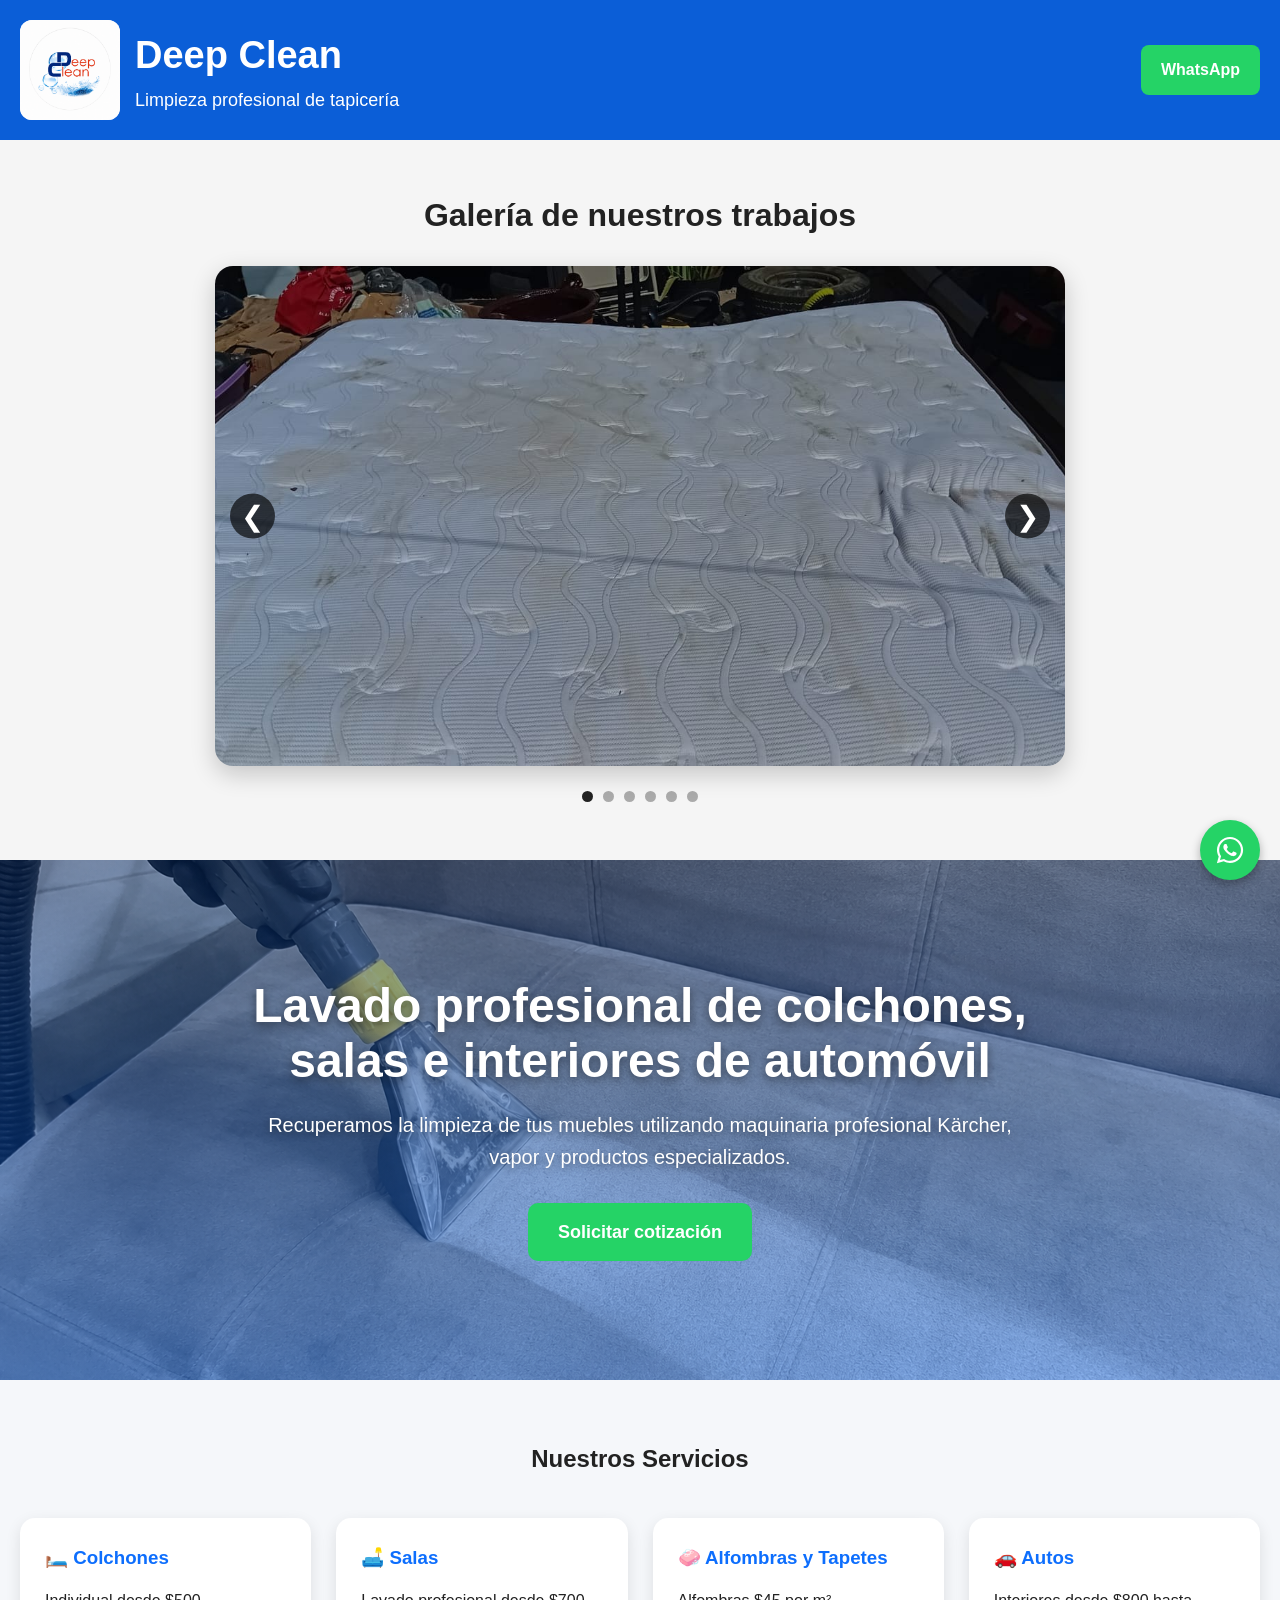
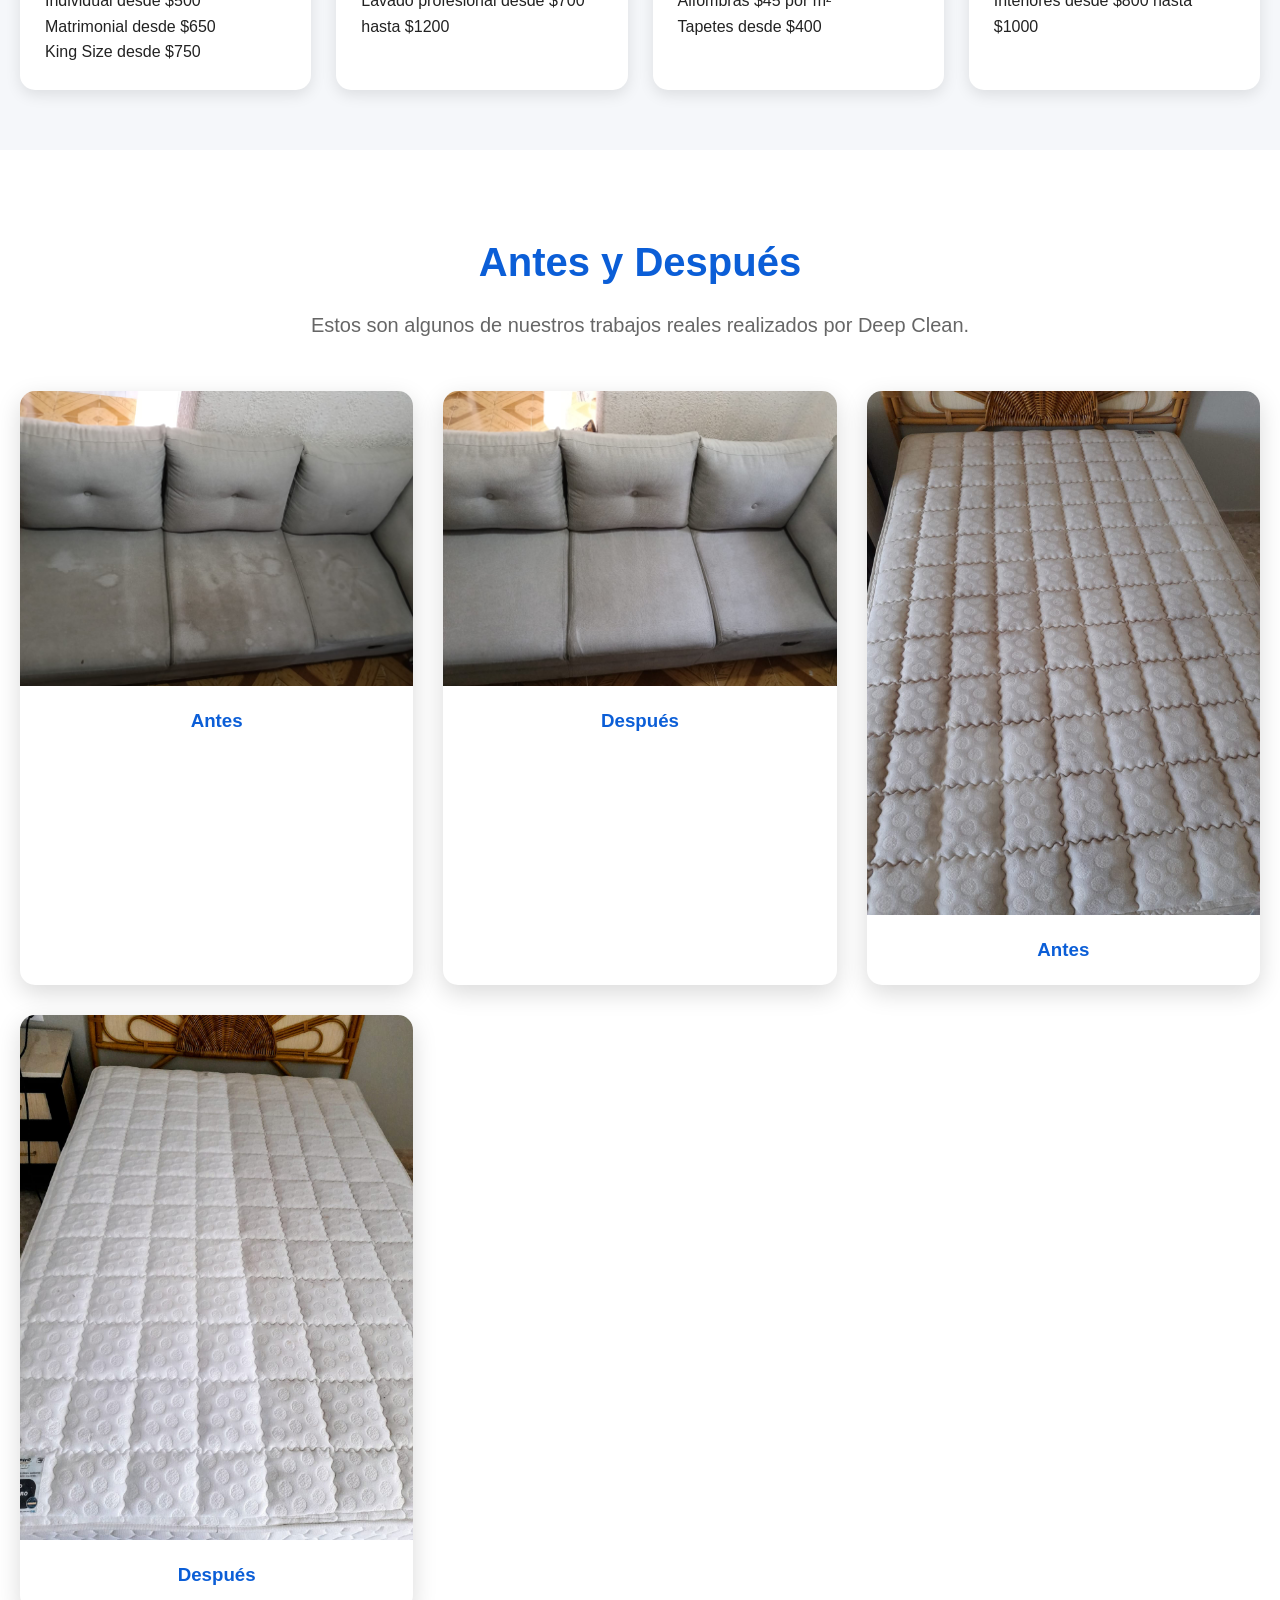
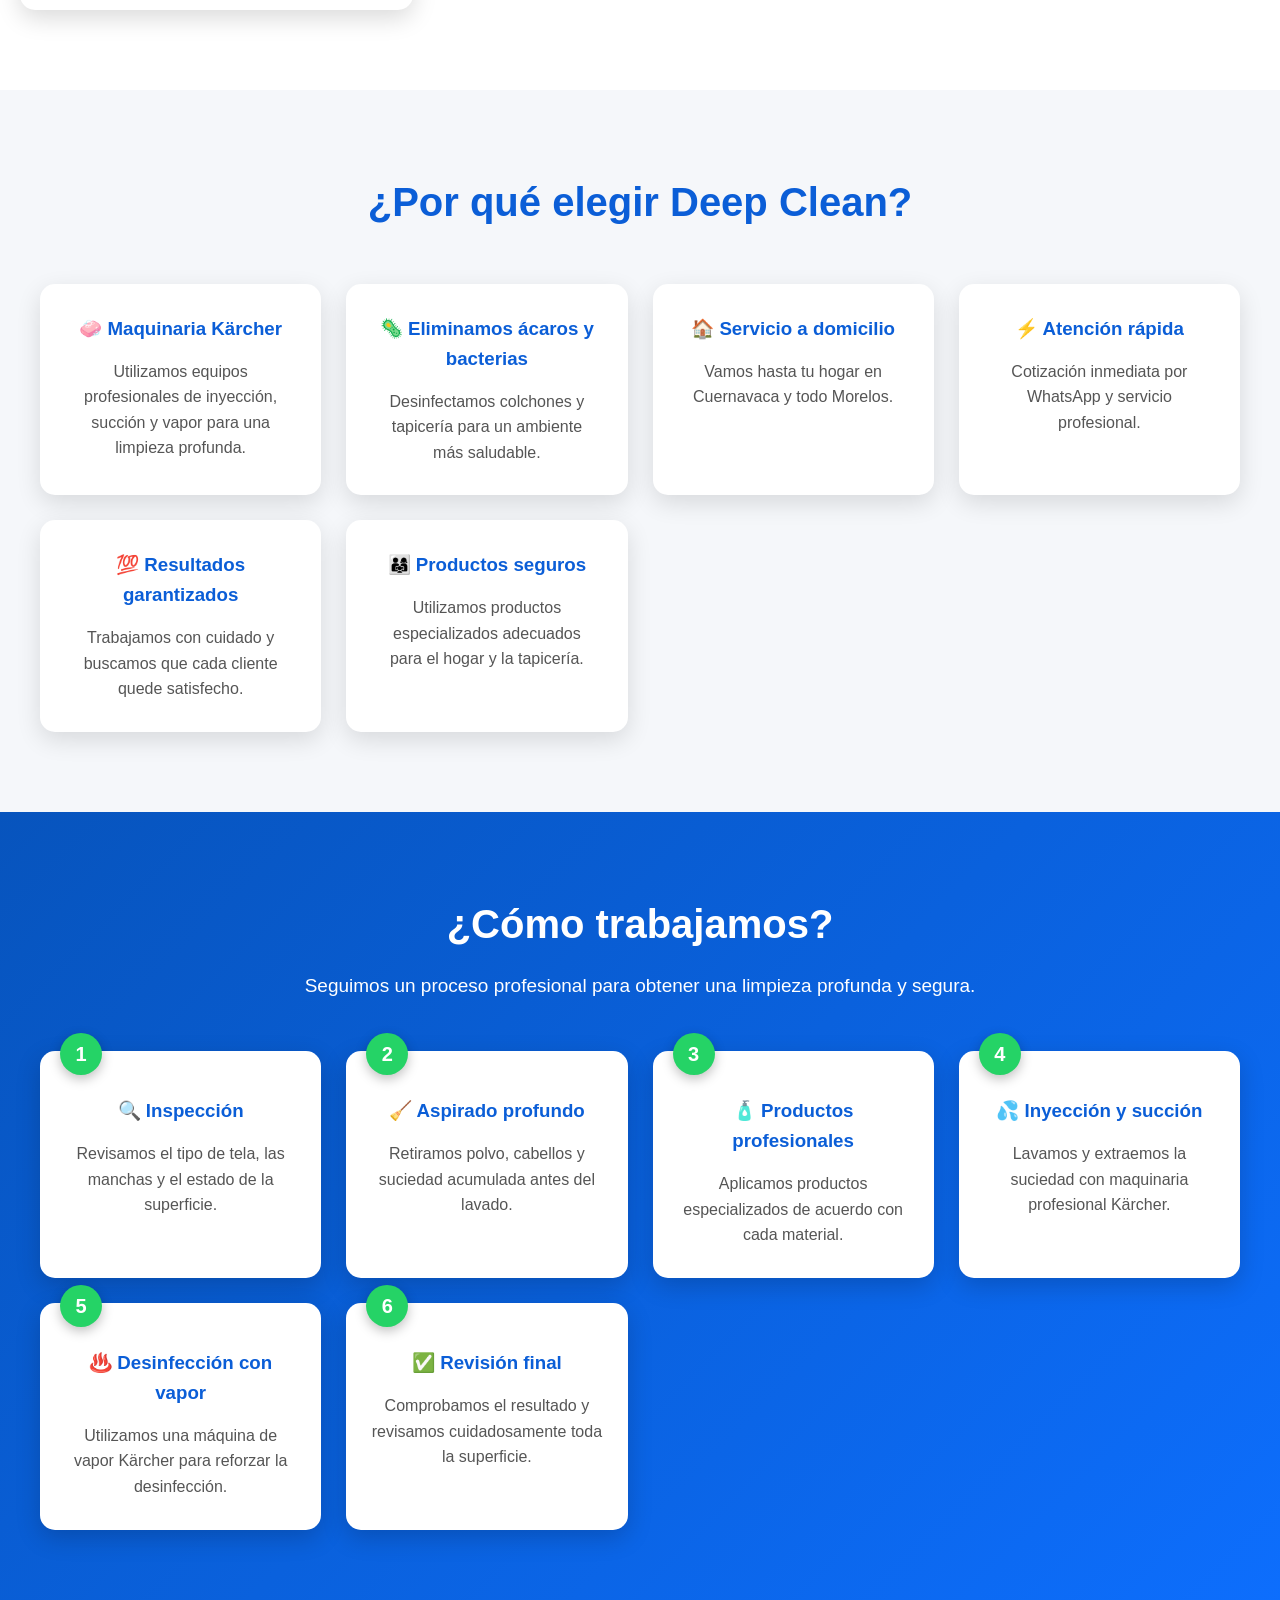
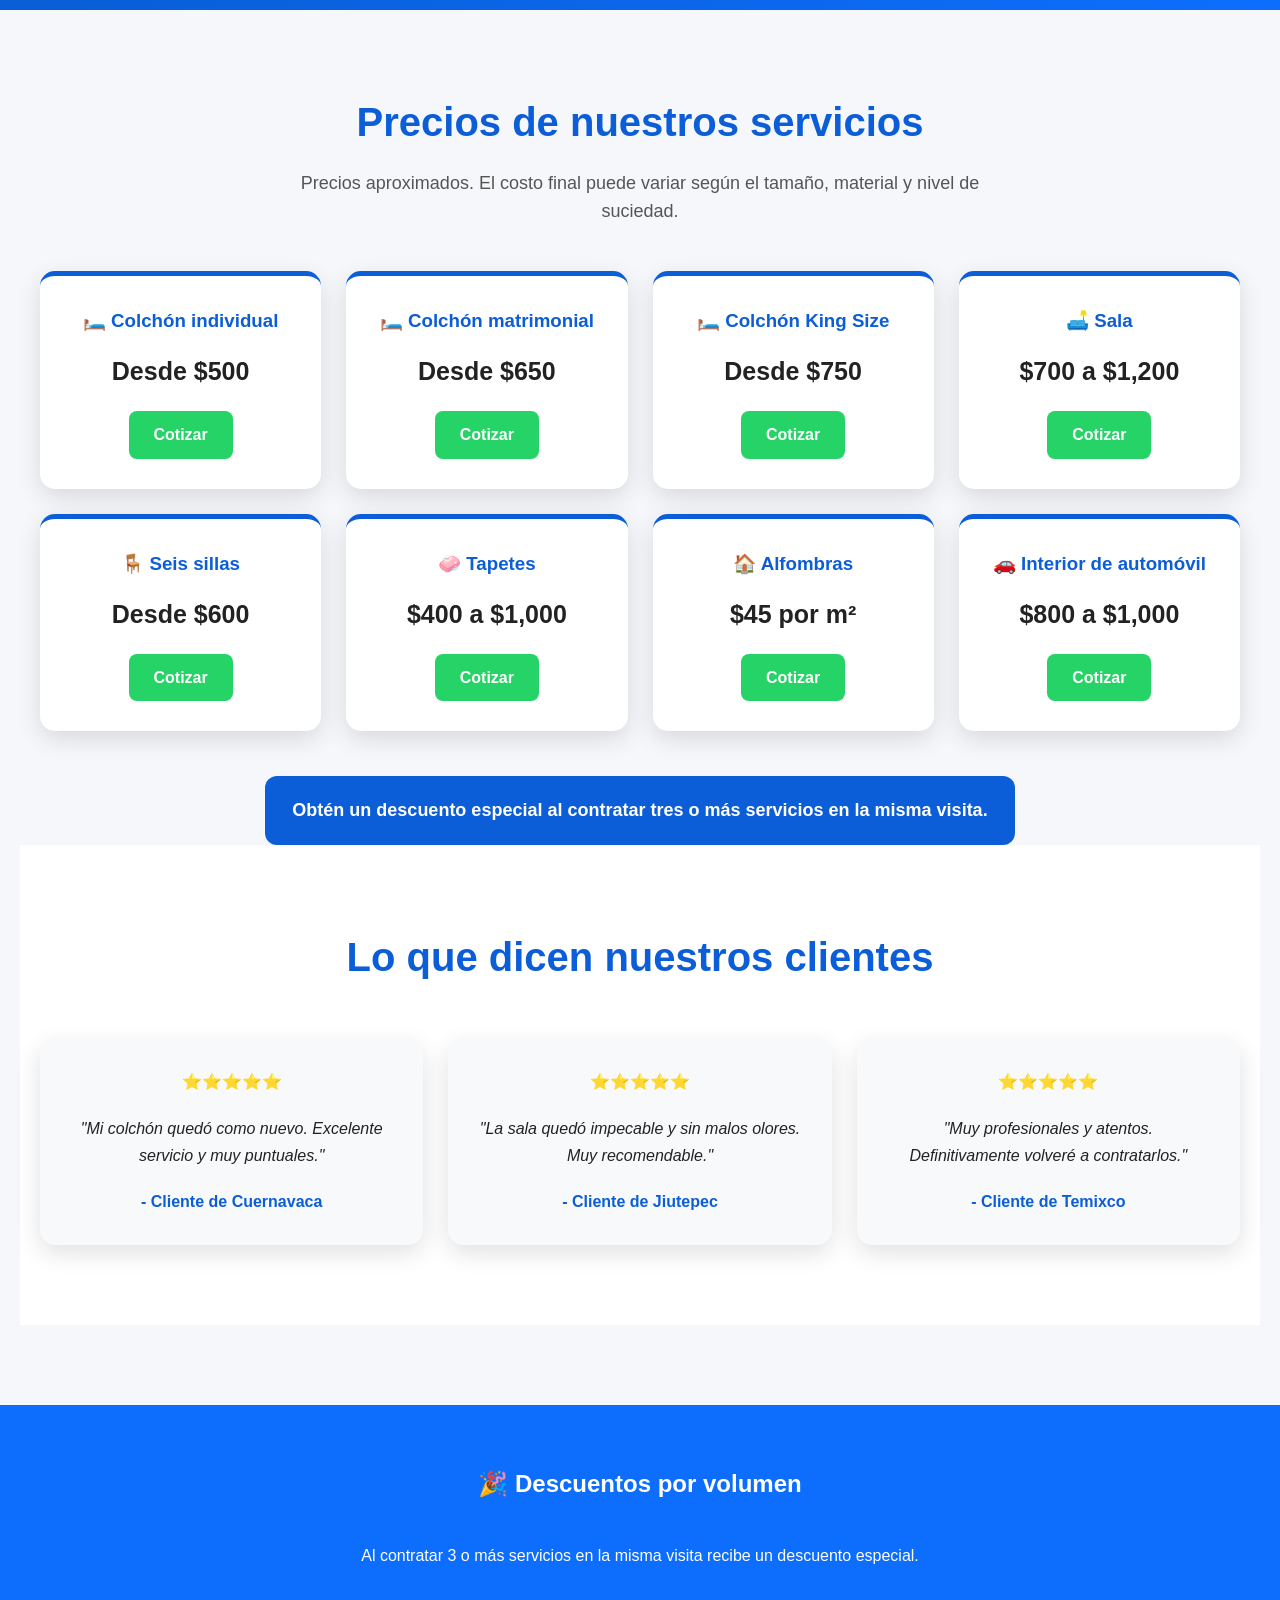
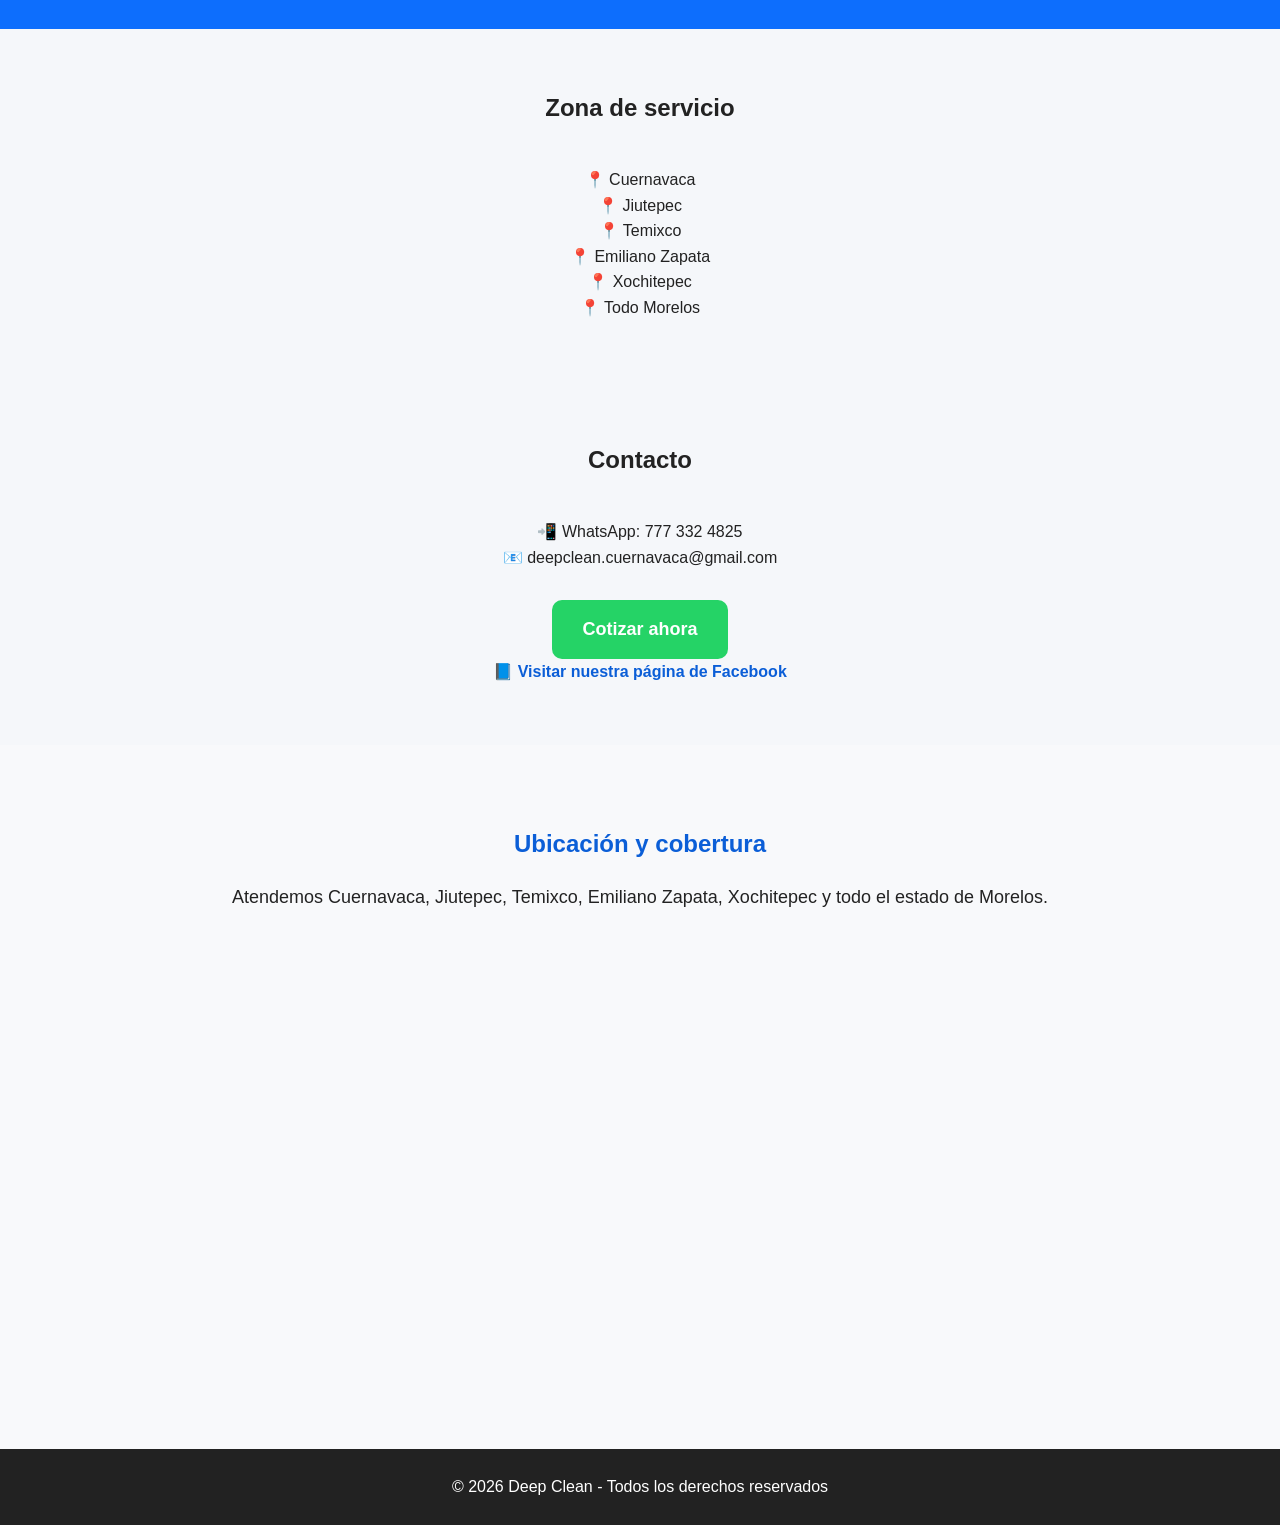
<file: index.html>
<!DOCTYPE html>
<html lang="es">
<head>
<meta charset="UTF-8">
<meta name="viewport" content="width=device-width, initial-scale=1.0">

<title>Deep Clean | Lavado de Colchones, Salas e Interiores de Auto en Cuernavaca</title>
<link rel="icon" type="image/png" href="images/logo.png">
<meta name="description" content="Deep Clean ofrece lavado profesional de colchones, salas, alfombras e interiores de automóvil en Cuernavaca y todo Morelos. Servicio a domicilio con maquinaria Kärcher.">
<meta name="keywords" content="lavado de colchones Cuernavaca, lavado de salas Cuernavaca, limpieza de tapicería Morelos, Deep Clean">
<meta name="author" content="Deep Clean">
<link rel="stylesheet" href="style.css">
<link rel="stylesheet" href="https://cdnjs.cloudflare.com/ajax/libs/font-awesome/6.5.2/css/all.min.css 
<meta property="og:title" content="Deep Clean | Lavado de Colchones, Salas e Interiores de Auto en Cuernavaca">
<meta property="og:description" content="Lavado profesional de colchones, salas, sillones, alfombras e interiores de automóvil en Cuernavaca y Morelos. Servicio a domicilio con equipos Kärcher.">
<meta property="og:image" content="images/logo.png">
<meta property="og:type" content="website">
<meta name="robots" content="index, follow">
</head>




<body>
<a href="https://wa.me/527773324825?text=Hola%20Deep%20Clean,%20quiero%20solicitar%20una%20cotización"
   class="whatsapp-flotante"
   target="_blank"
   aria-label="Solicitar cotización por WhatsApp">
<svg
  xmlns="http://www.w3.org/2000/svg"
  viewBox="0 0 448 512"
  width="30"
  height="30"
  fill="currentColor"
  aria-hidden="true"
>
  <path d="M380.9 97.1C339 55.1 283.2 32 223.9 32 101.5 32 1.9 131.6 1.9 254c0 39.1 10.2 77.3 29.6 111L0 480l117.7-30.9c32.4 17.7 68.9 27 106 27h.1c122.3 0 224.1-99.6 224.1-222 0-59.3-25.2-115-67-157zm-157 341.6c-33.2 0-65.7-8.9-94-25.8l-6.7-4-69.8 18.3 18.6-68-4.4-7c-18.5-29.4-28.2-63.4-28.2-98.2 0-101.7 82.8-184.5 184.6-184.5 49.3 0 95.6 19.2 130.4 54.1 34.8 34.9 56.2 81.2 56.1 130.5 0 101.8-84.9 184.6-186.6 184.6zm101.2-138.2c-5.5-2.8-32.8-16.1-37.9-18-5.1-1.9-8.8-2.8-12.5 2.8-3.7 5.6-14.3 18-17.6 21.8-3.2 3.7-6.5 4.2-12 1.4-32.6-16.3-54-29.1-75.7-66-5.7-9.8 5.7-9.1 16.3-30.3 1.8-3.7.9-6.9-.5-9.7-1.4-2.8-12.5-30.1-17.1-41.3-4.5-10.8-9.1-9.3-12.5-9.5-3.2-.2-6.9-.2-10.6-.2s-9.7 1.4-14.8 6.9c-5.1 5.6-19.4 19-19.4 46.3s19.9 53.7 22.6 57.4c2.8 3.7 39.1 59.7 94.8 83.8 35.2 15.2 49 16.5 66.6 13.9 10.7-1.6 32.8-13.4 37.4-26.4 4.6-13 4.6-24.1 3.2-26.4-1.3-2.5-5-3.9-10.5-6.6z"/>
</svg>
</a>


<header>
   <div class="logo">

    <img src="images/logo.png" alt="Deep Clean Logo" class="logo-img">

    <div>
        <h1>Deep Clean</h1>
        <p>Limpieza profesional de tapicería</p>
    </div>

</div>

    <a class="whatsapp" href="https://wa.me/527773324825">
        WhatsApp
    </a>
</header>
<section class="carrusel-seccion">
  <h2>Galería de nuestros trabajos</h2>

  <div class="carrusel">
    <button class="carrusel-boton anterior" aria-label="Foto anterior">
      &#10094;
    </button>

    <div class="carrusel-contenedor">
      <img
        src="colchon1.jpg"
        alt="Lavado profesional de colchón en Cuernavaca"
        class="carrusel-imagen activa"
      >

      <img
        src="colchon2.jpg"
        alt="Limpieza profunda de colchón en Cuernavaca"
        class="carrusel-imagen"
      >

      <img
        src="colchon3.jpg"
        alt="Desinfección profesional de colchón en Morelos"
        class="carrusel-imagen"
      >

      <img
        src="colchon4.jpg"
        alt="Resultado de lavado de colchón a domicilio"
        class="carrusel-imagen"
      >

      <img
        src="sillon1.jpg"
        alt="Lavado profesional de sillón en Cuernavaca"
        class="carrusel-imagen"
      >

      <img
        src="sillon2.jpg"
        alt="Limpieza profunda de sillón y tapicería"
        class="carrusel-imagen"
      >
    </div>

    <button class="carrusel-boton siguiente" aria-label="Foto siguiente">
      &#10095;
    </button>
  </div>

  <div class="carrusel-indicadores"></div>
</section>

<section class="hero">

    <div class="hero-text">
        <h2>Lavado profesional de colchones, salas e interiores de automóvil</h2>

        <p>
        Recuperamos la limpieza de tus muebles utilizando maquinaria profesional Kärcher,
        vapor y productos especializados.
        </p>

        <a href="https://wa.me/527773324825" class="btn">
        Solicitar cotización
        </a>

    </div>

</section>



<section class="servicios">
<h2>Nuestros Servicios</h2>

<div class="cards">

<div class="card">
<h3>🛏️ Colchones</h3>
<p>Individual desde $500<br>
Matrimonial desde $650<br>
King Size desde $750</p>
</div>


<div class="card">
<h3>🛋️ Salas</h3>
<p>
Lavado profesional desde $700 hasta $1200
</p>
</div>


<div class="card">
<h3>🧼 Alfombras y Tapetes</h3>
<p>
Alfombras $45 por m²<br>
Tapetes desde $400
</p>
</div>


<div class="card">
<h3>🚗 Autos</h3>
<p>
Interiores desde $800 hasta $1000
</p>
</div>


</div>

</section>
<section class="galeria">

<h2>Antes y Después</h2>

<p class="galeria-texto">
Estos son algunos de nuestros trabajos reales realizados por Deep Clean.
</p>

<div class="galeria-grid">

<div class="foto">
<img src="images/sala-antes.jpg" alt="Sala antes">
<h3>Antes</h3>
</div>

<div class="foto">
<img src="images/sala-despues.jpg" alt="Sala después">
<h3>Después</h3>
</div>

<div class="foto">
<img src="images/colchon-antes.jpg" alt="Colchón antes">
<h3>Antes</h3>
</div>

<div class="foto">
<img src="images/colchon-despues.jpg" alt="Colchón después">
<h3>Después</h3>
</div>

</div>

</section>
<section class="ventajas">

<h2>¿Por qué elegir Deep Clean?</h2>

<div class="ventajas-grid">

<div class="ventaja">
<h3>🧼 Maquinaria Kärcher</h3>
<p>Utilizamos equipos profesionales de inyección, succión y vapor para una limpieza profunda.</p>
</div>

<div class="ventaja">
<h3>🦠 Eliminamos ácaros y bacterias</h3>
<p>Desinfectamos colchones y tapicería para un ambiente más saludable.</p>
</div>

<div class="ventaja">
<h3>🏠 Servicio a domicilio</h3>
<p>Vamos hasta tu hogar en Cuernavaca y todo Morelos.</p>
</div>

<div class="ventaja">
<h3>⚡ Atención rápida</h3>
<p>Cotización inmediata por WhatsApp y servicio profesional.</p>
</div>

<div class="ventaja">
<h3>💯 Resultados garantizados</h3>
<p>Trabajamos con cuidado y buscamos que cada cliente quede satisfecho.</p>
</div>

<div class="ventaja">
<h3>👨‍👩‍👧 Productos seguros</h3>
<p>Utilizamos productos especializados adecuados para el hogar y la tapicería.</p>
</div>

</div>

</section>

<section class="proceso">

<h2>¿Cómo trabajamos?</h2>

<p class="proceso-intro">
Seguimos un proceso profesional para obtener una limpieza profunda y segura.
</p>

<div class="proceso-grid">

<div class="paso">
<span class="numero">1</span>
<h3>🔍 Inspección</h3>
<p>Revisamos el tipo de tela, las manchas y el estado de la superficie.</p>
</div>

<div class="paso">
<span class="numero">2</span>
<h3>🧹 Aspirado profundo</h3>
<p>Retiramos polvo, cabellos y suciedad acumulada antes del lavado.</p>
</div>

<div class="paso">
<span class="numero">3</span>
<h3>🧴 Productos profesionales</h3>
<p>Aplicamos productos especializados de acuerdo con cada material.</p>
</div>

<div class="paso">
<span class="numero">4</span>
<h3>💦 Inyección y succión</h3>
<p>Lavamos y extraemos la suciedad con maquinaria profesional Kärcher.</p>
</div>

<div class="paso">
<span class="numero">5</span>
<h3>♨️ Desinfección con vapor</h3>
<p>Utilizamos una máquina de vapor Kärcher para reforzar la desinfección.</p>
</div>

<div class="paso">
<span class="numero">6</span>
<h3>✅ Revisión final</h3>
<p>Comprobamos el resultado y revisamos cuidadosamente toda la superficie.</p>
</div>

</div>

</section>

<section class="precios">

<h2>Precios de nuestros servicios</h2>

<p class="precios-intro">
Precios aproximados. El costo final puede variar según el tamaño, material y nivel de suciedad.
</p>

<div class="precios-grid">

<div class="precio-card">
<h3>🛏️ Colchón individual</h3>
<p class="precio">Desde $500</p>
<a href="https://wa.me/527773324825?text=Hola%20Deep%20Clean,%20quiero%20cotizar%20la%20limpieza%20de%20un%20colchón%20individual." target="_blank">
Cotizar
</a>
</div>

<div class="precio-card">
<h3>🛏️ Colchón matrimonial</h3>
<p class="precio">Desde $650</p>
<a href="https://wa.me/527773324825?text=Hola%20Deep%20Clean,%20quiero%20cotizar%20la%20limpieza%20de%20un%20colchón%20matrimonial." target="_blank">
Cotizar
</a>
</div>

<div class="precio-card">
<h3>🛏️ Colchón King Size</h3>
<p class="precio">Desde $750</p>
<a href="https://wa.me/527773324825?text=Hola%20Deep%20Clean,%20quiero%20cotizar%20la%20limpieza%20de%20un%20colchón%20King%20Size." target="_blank">
Cotizar
</a>
</div>

<div class="precio-card">
<h3>🛋️ Sala</h3>
<p class="precio">$700 a $1,200</p>
<a href="https://wa.me/527773324825?text=Hola%20Deep%20Clean,%20quiero%20cotizar%20la%20limpieza%20de%20una%20sala." target="_blank">
Cotizar
</a>
</div>

<div class="precio-card">
<h3>🪑 Seis sillas</h3>
<p class="precio">Desde $600</p>
<a href="https://wa.me/527773324825?text=Hola%20Deep%20Clean,%20quiero%20cotizar%20la%20limpieza%20de%20seis%20sillas." target="_blank">
Cotizar
</a>
</div>

<div class="precio-card">
<h3>🧼 Tapetes</h3>
<p class="precio">$400 a $1,000</p>
<a href="https://wa.me/527773324825?text=Hola%20Deep%20Clean,%20quiero%20cotizar%20la%20limpieza%20de%20un%20tapete." target="_blank">
Cotizar
</a>
</div>

<div class="precio-card">
<h3>🏠 Alfombras</h3>
<p class="precio">$45 por m²</p>
<a href="https://wa.me/527773324825?text=Hola%20Deep%20Clean,%20quiero%20cotizar%20la%20limpieza%20de%20una%20alfombra." target="_blank">
Cotizar
</a>
</div>

<div class="precio-card">
<h3>🚗 Interior de automóvil</h3>
<p class="precio">$800 a $1,000</p>
<a href="https://wa.me/527773324825?text=Hola%20Deep%20Clean,%20quiero%20cotizar%20la%20limpieza%20del%20interior%20de%20mi%20automóvil." target="_blank">
Cotizar
</a>
</div>

</div>

<p class="precio-nota">
Obtén un descuento especial al contratar tres o más servicios en la misma visita.
</p>
<section class="resenas">

<h2>Lo que dicen nuestros clientes</h2>

<div class="resenas-grid">

<div class="resena">
⭐⭐⭐⭐⭐
<p>"Mi colchón quedó como nuevo. Excelente servicio y muy puntuales."</p>
<h4>- Cliente de Cuernavaca</h4>
</div>

<div class="resena">
⭐⭐⭐⭐⭐
<p>"La sala quedó impecable y sin malos olores. Muy recomendable."</p>
<h4>- Cliente de Jiutepec</h4>
</div>

<div class="resena">
⭐⭐⭐⭐⭐
<p>"Muy profesionales y atentos. Definitivamente volveré a contratarlos."</p>
<h4>- Cliente de Temixco</h4>
</div>

</div>

</section>
</section>


<section class="promocion">

<h2>🎉 Descuentos por volumen</h2>

<p>
Al contratar 3 o más servicios en la misma visita
recibe un descuento especial.
</p>

</section>




<section class="cobertura">

<h2>Zona de servicio</h2>

<p>
📍 Cuernavaca<br>
📍 Jiutepec<br>
📍 Temixco<br>
📍 Emiliano Zapata<br>
📍 Xochitepec<br>
📍 Todo Morelos
</p>

</section>



<section class="contacto">

<h2>Contacto</h2>

<p>
📲 WhatsApp: 777 332 4825
</p>

<p>
📧 deepclean.cuernavaca@gmail.com
</p>


<a class="btn" href="https://wa.me/527773324825">
Cotizar ahora
</a>
<p>
📘
<a
href="https://www.facebook.com/share/1DsLkE9dCj/"
target="_blank"
class="facebook-link">
Visitar nuestra página de Facebook
</a>
</p>

</section>

<section class="mapa">
    <h2>Ubicación y cobertura</h2>

    <p>
        Atendemos Cuernavaca, Jiutepec, Temixco, Emiliano Zapata,
        Xochitepec y todo el estado de Morelos.
    </p>

    <iframe
        src="https://www.google.com/maps?q=Cuernavaca,+Morelos&output=embed"
        width="100%"
        height="420"
        style="border:0;border-radius:15px;"
        loading="lazy">
    </iframe>
</section>

<footer>

<p>
© 2026 Deep Clean - Todos los derechos reservados
</p>

</footer>

<script src="script.js"></script>
</body>
</html>
</file>
<file: style.css>
*{
    margin:0;
    padding:0;
    box-sizing:border-box;
    font-family:Arial, Helvetica, sans-serif;
}

body{
    background:#f5f7fa;
    color:#222;
    line-height:1.6;
}

header{
    position:sticky;
    top:0;
    z-index:1000;
    background:#0b5ed7;
    color:white;
    padding:20px;
    display:flex;
    justify-content:space-between;
    align-items:center;
}

.logo h1{
    font-size:38px;
}

.logo p{
    font-size:18px;
}

.whatsapp{
    background:#25D366;
    color:white;
    padding:12px 20px;
    text-decoration:none;
    border-radius:8px;
    font-weight:bold;
}

.hero{
    position:relative;
    min-height:520px;
    background:
        linear-gradient(rgba(5,45,110,.45), rgba(13,110,253,.45)),
        url("images/portada.jpg") center/cover no-repeat;
    color:white;
    display:flex;
    align-items:center;
    justify-content:center;
    text-align:center;
    padding:80px 20px;
}

.hero-text{
    max-width:900px;
    padding:30px;
}

.hero h2{
    font-size:48px;
    line-height:1.15;
    margin-bottom:20px;
    text-shadow:0 3px 10px rgba(0,0,0,.45);
}

.hero p{
    max-width:750px;
    margin:auto;
    font-size:20px;
    text-shadow:0 2px 8px rgba(0,0,0,.45);
}

.btn{
    display:inline-block;
    margin-top:30px;
    background:#25D366;
    color:white;
    text-decoration:none;
    padding:15px 30px;
    border-radius:10px;
    font-size:18px;
    font-weight:bold;
}

section{
    padding:60px 20px;
}

.servicios h2,
.proceso h2,
.promocion h2,
.cobertura h2,
.contacto h2{
    text-align:center;
    margin-bottom:40px;
}

.cards{
    display:grid;
    grid-template-columns:repeat(auto-fit,minmax(250px,1fr));
    gap:25px;
}

.card{
    background:white;
    padding:25px;
    border-radius:15px;
    box-shadow:0 5px 15px rgba(0,0,0,.1);
}

.card h3{
    margin-bottom:15px;
    color:#0d6efd;
}




.promocion{
    background:#0d6efd;
    color:white;
    text-align:center;
}

.cobertura{
    text-align:center;
}

.contacto{
    text-align:center;
}

footer{
    background:#222;
    color:white;
    text-align:center;
    padding:25px;
}
.logo{
    display:flex;
    align-items:center;
    gap:15px;
}

.logo-img{
    width:100px;
    height:100px;
    object-fit:contain;
    background:white;
    border-radius:12px;
}
.galeria{
    padding:80px 20px;
    background:white;
    text-align:center;
}

.galeria h2{
    font-size:40px;
    color:#0b5ed7;
    margin-bottom:15px;
}

.galeria-texto{
    font-size:20px;
    margin-bottom:50px;
    color:#666;
}

.galeria-grid{
    display:grid;
    grid-template-columns:repeat(auto-fit,minmax(320px,1fr));
    gap:30px;
}

.foto{
    background:white;
    border-radius:15px;
    overflow:hidden;
    box-shadow:0 8px 25px rgba(0,0,0,.15);
    transition:.3s;
}

.foto:hover{
    transform:translateY(-10px);
}

.foto img{
    width:100%;
    display:block;
}

.foto h3{
    padding:20px;
    color:#0b5ed7;
}
.ventajas{
    padding:80px 20px;
    background:#f5f7fa;
    text-align:center;
}

.ventajas h2{
    color:#0b5ed7;
    font-size:40px;
    margin-bottom:50px;
}

.ventajas-grid{
    display:grid;
    grid-template-columns:repeat(auto-fit,minmax(280px,1fr));
    gap:25px;
    max-width:1200px;
    margin:auto;
}

.ventaja{
    background:white;
    padding:30px;
    border-radius:15px;
    box-shadow:0 8px 25px rgba(0,0,0,.12);
    transition:.3s;
}

.ventaja:hover{
    transform:translateY(-8px);
}

.ventaja h3{
    color:#0b5ed7;
    margin-bottom:15px;
}

.ventaja p{
    color:#555;
    line-height:1.6;
}
.proceso{
    padding:80px 20px;
    background:linear-gradient(135deg,#0754bd,#0d6efd);
    color:white;
    text-align:center;
}

.proceso h2{
    font-size:40px;
    margin-bottom:15px;
}

.proceso-intro{
    max-width:700px;
    margin:0 auto 50px;
    font-size:19px;
}

.proceso-grid{
    display:grid;
    grid-template-columns:repeat(auto-fit,minmax(260px,1fr));
    gap:25px;
    max-width:1200px;
    margin:auto;
}

.paso{
    position:relative;
    background:white;
    color:#222;
    padding:35px 25px 30px;
    border-radius:15px;
    box-shadow:0 8px 25px rgba(0,0,0,.18);
    transition:transform .3s;
}

.paso:hover{
    transform:translateY(-8px);
}

.numero{
    position:absolute;
    top:-18px;
    left:20px;
    width:42px;
    height:42px;
    display:flex;
    align-items:center;
    justify-content:center;
    background:#25d366;
    color:white;
    border-radius:50%;
    font-size:20px;
    font-weight:bold;
    box-shadow:0 4px 12px rgba(0,0,0,.25);
}

.paso h3{
    color:#0b5ed7;
    margin:10px 0 15px;
}

.paso p{
    color:#555;
    line-height:1.6;
}
.precios{
    padding:80px 20px;
    background:#f5f7fa;
    text-align:center;
}

.precios h2{
    color:#0b5ed7;
    font-size:40px;
    margin-bottom:15px;
}

.precios-intro{
    max-width:750px;
    margin:0 auto 45px;
    color:#555;
    font-size:18px;
}

.precios-grid{
    display:grid;
    grid-template-columns:repeat(auto-fit,minmax(250px,1fr));
    gap:25px;
    max-width:1200px;
    margin:auto;
}

.precio-card{
    background:white;
    padding:30px 20px;
    border-radius:15px;
    box-shadow:0 8px 25px rgba(0,0,0,.12);
    border-top:5px solid #0b5ed7;
    transition:transform .3s, box-shadow .3s;
}

.precio-card:hover{
    transform:translateY(-8px);
    box-shadow:0 12px 30px rgba(0,0,0,.18);
}

.precio-card h3{
    color:#0b5ed7;
    margin-bottom:15px;
}

.precio{
    font-size:25px;
    font-weight:bold;
    margin-bottom:20px;
    color:#222;
}

.precio-card a{
    display:inline-block;
    background:#25d366;
    color:white;
    padding:11px 25px;
    border-radius:8px;
    text-decoration:none;
    font-weight:bold;
}

.precio-card a:hover{
    background:#1eaf54;
}

.precio-nota{
    max-width:750px;
    margin:45px auto 0;
    padding:20px;
    background:#0b5ed7;
    color:white;
    border-radius:12px;
    font-size:18px;
    font-weight:bold;
}
.resenas{
    padding:80px 20px;
    background:white;
    text-align:center;
}

.resenas h2{
    color:#0b5ed7;
    font-size:40px;
    margin-bottom:50px;
}

.resenas-grid{
    display:grid;
    grid-template-columns:repeat(auto-fit,minmax(300px,1fr));
    gap:25px;
    max-width:1200px;
    margin:auto;
}

.resena{
    background:#f8f9fa;
    padding:30px;
    border-radius:15px;
    box-shadow:0 8px 25px rgba(0,0,0,.12);
}

.resena p{
    margin:20px 0;
    line-height:1.7;
    font-style:italic;
}

.resena h4{
    color:#0b5ed7;
}
.whatsapp-flotante{
    position:fixed;
    right:22px;
    bottom:22px;
    width:62px;
    height:62px;
    display:flex;
    align-items:center;
    justify-content:center;
    background:#25d366;
    color:white;
    text-decoration:none;
    border-radius:50%;
    font-size:30px;
    box-shadow:0 6px 20px rgba(0,0,0,.3);
    z-index:2000;
    transition:transform .3s;
}

.whatsapp-flotante:hover{
    transform:scale(1.1);
}

.facebook-link{
    color:#0b5ed7;
    font-weight:bold;
    text-decoration:none;
}

.facebook-link:hover{
    text-decoration:underline;
}
.mapa{
    padding:80px 20px;
    text-align:center;
    background:#f8f9fb;
}

.mapa h2{
    color:#0b5ed7;
    margin-bottom:20px;
}

.mapa p{
    margin-bottom:30px;
    font-size:18px;
}
.whatsapp-flotante{
    position: fixed;
    width: 60px;
    height: 60px;
    bottom: 20px;
    right: 20px;
    background: #25D366;
    border-radius: 50%;
    z-index: 9999;
    display: flex;
    align-items: center;
    justify-content: center;
    text-decoration: none;
    box-shadow: 0 4px 10px rgba(0,0,0,.3);
}

.whatsapp-flotante::before{
content: "";
    font-size: 32px;
}
.whatsapp-flotante {
    animation: pulso-whatsapp 2s infinite;
    transition: transform 0.3s ease;
}

.whatsapp-flotante:hover {
    transform: scale(1.1);
}

@keyframes pulso-whatsapp {
    0% {
        box-shadow: 0 0 0 0 rgba(37, 211, 102, 0.6);
    }

    70% {
        box-shadow: 0 0 0 15px rgba(37, 211, 102, 0);
    }

    100% {
        box-shadow: 0 0 0 0 rgba(37, 211, 102, 0);
    }
}
.carrusel-seccion {
  padding: 50px 20px;
  text-align: center;
  background-color: #f5f5f5;
}

.carrusel-seccion h2 {
  margin-bottom: 25px;
  font-size: 32px;
}

.carrusel {
  position: relative;
  max-width: 850px;
  margin: 0 auto;
  display: flex;
  align-items: center;
  justify-content: center;
}

.carrusel-contenedor {
  width: 100%;
  height: 500px;
  overflow: hidden;
  border-radius: 18px;
  box-shadow: 0 8px 25px rgba(0, 0, 0, 0.2);
}

.carrusel-imagen {
  display: none;
  width: 100%;
  height: 100%;
  object-fit: cover;
}

.carrusel-imagen.activa {
  display: block;
}

.carrusel-boton {
  position: absolute;
  top: 50%;
  transform: translateY(-50%);
  z-index: 5;
  width: 45px;
  height: 45px;
  border: none;
  border-radius: 50%;
  font-size: 28px;
  cursor: pointer;
  background-color: rgba(0, 0, 0, 0.65);
  color: white;
}

.carrusel-boton.anterior {
  left: 15px;
}

.carrusel-boton.siguiente {
  right: 15px;
}

.carrusel-indicadores {
  margin-top: 18px;
}

.carrusel-punto {
  display: inline-block;
  width: 11px;
  height: 11px;
  margin: 0 5px;
  border-radius: 50%;
  background-color: #aaaaaa;
  cursor: pointer;
}

.carrusel-punto.activo {
  background-color: #222222;
}

@media (max-width: 768px) {
  .carrusel-contenedor {
    height: 330px;
  }

  .carrusel-seccion h2 {
    font-size: 26px;
  }

  .carrusel-boton {
    width: 38px;
    height: 38px;
    font-size: 23px;
  }
}
</file>
